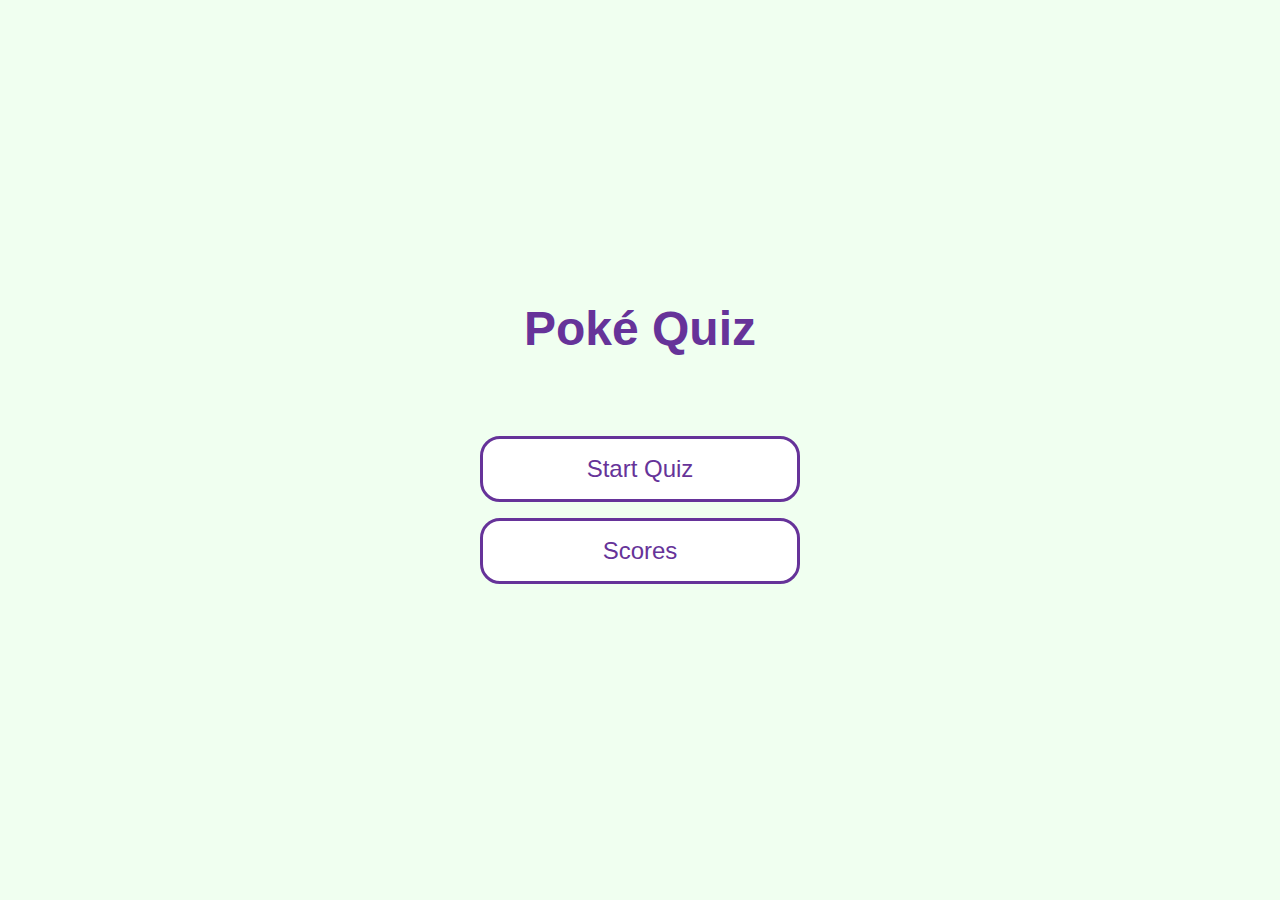
<file: index.html>
<!DOCTYPE html>
<html lang="en">
<head>
    <meta charset="UTF-8">
    <meta http-equiv="X-UA-Compatible" content="IE=edge">
    <meta name="viewport" content="width=device-width, initial-scale=1.0">
    <title>Poké Quiz</title>
    <link rel="stylesheet" href="./assets/style.css">
</head>
<body>
    <div class="container">
        <div id="home" class="flex-center flex-column">
            <h1>Poké Quiz</h1>
            <a class="btn" href="./assets/quiz.html">Start Quiz</a>
            <a class="btn" href="./assets/scores.html">Scores</a>
        </div>
    </div>
    <script src="./assets/inQuiz.js"></script>
    <script src="./assets/gameOver.js"></script>
    <script src="./assets/scores.js"></script>
</body>
</html>
</file>
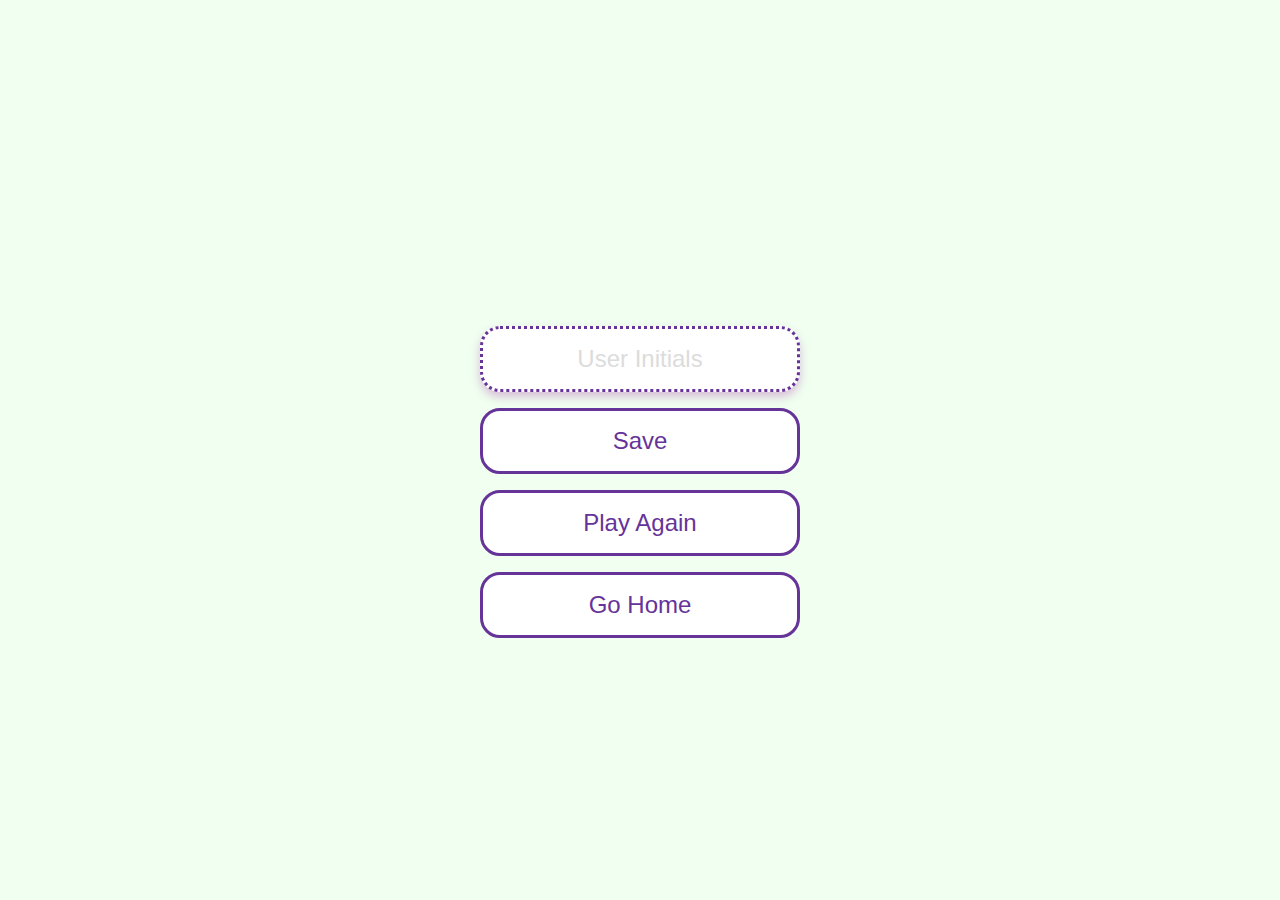
<file: assets/gameOver.html>
<!DOCTYPE html>
<html lang="en">
<head>
    <meta charset="UTF-8">
    <meta http-equiv="X-UA-Compatible" content="IE=edge">
    <meta name="viewport" content="width=device-width, initial-scale=1.0">
    <title>YAY!!!</title>
    <link rel="stylesheet" href="style.css">
</head>
<body>
    <div class="container">
        <div id="end" class="flex-center flex-column">
            <h1 id="finalScore"></h1> 
            <form>
                <input type="text" name="userINT" id="userINT" placeholder="User Initials">
                <button type="submit" class="btn" id="saveScoreBtn" onclick="saveHighScore(event)">Save</button>
            </form>
            <a class="btn" href="quiz.html">Play Again</a>
            <a class="btn" href="../index.html">Go Home</a>
        </div>
    </div>
    <script src="gameOver.js"></script>
</body>
</html>
</file>
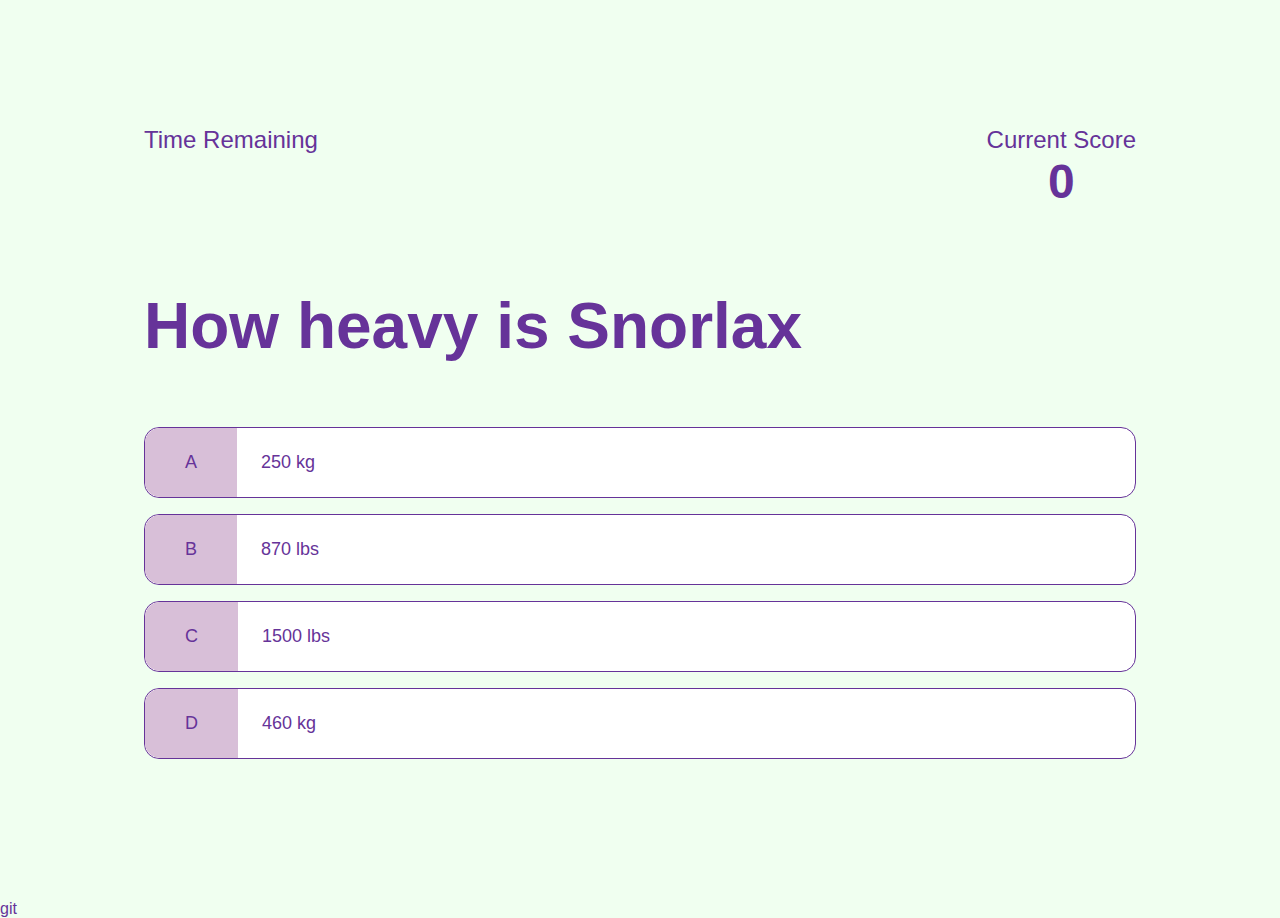
<file: assets/quiz.html>
<!DOCTYPE html>
<html lang="en">
<head>
    <meta charset="UTF-8">
    <meta http-equiv="X-UA-Compatible" content="IE=edge">
    <meta name="viewport" content="width=device-width, initial-scale=1.0">
    <title>Code Quiz</title>
    <link rel="stylesheet" href="style.css">
    <link rel="stylesheet" href="inQuiz.css">
</head>
<body>
    <div class="container">
        <div id="quiz" class="justify-center flex-column">
            <div id="hud">
                <div id="hud-item">
                  <p class="hud-prefix">
                    Time Remaining
                  </p>
                  <h1 class="hud-main-text" id="Timer">
                    </h1>
                </div>
                <div id="hud-item">
                  <p class="hud-prefix">
                    Current Score
                  </p>
                  <h1 class="hud-main-text" id="score">
                    0
                  </h1>
                </div>
              </div>
            <h2 id="question">dummy question here?</h2>
            <div class="options-container">
                <p class="option-letter">A</p>
                <p class="option-text" data-number="1">Option 1</p>
            </div>
            <div class="options-container">
                <p class="option-letter">B</p>
                <p class="option-text" data-number="2">Option 2</p>
            </div>
            <div class="options-container">
                <p class="option-letter">C</p>
                <p class="option-text" data-number="3">Option 3</p>
            </div>
            <div class="options-container">
                <p class="option-letter">D</p>
                <p class="option-text" data-number="4">Option 4</p>
            </div>
        </div>
    </div>
    <script src="inQuiz.js"></script>
</body>
</html>git
</file>
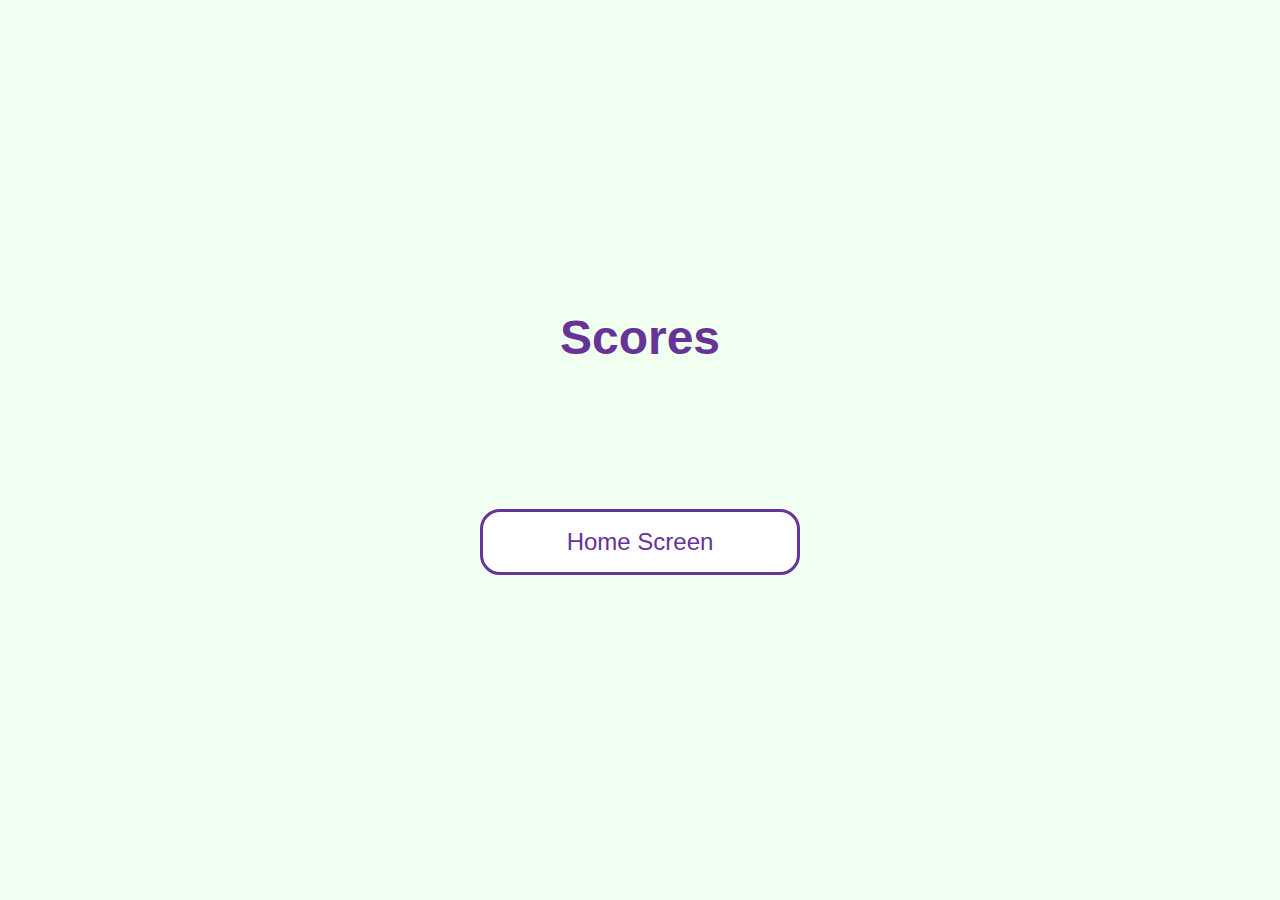
<file: assets/scores.html>
<!DOCTYPE html>
<html lang="en">
<head>
    <meta charset="UTF-8">
    <meta http-equiv="X-UA-Compatible" content="IE=edge">
    <meta name="viewport" content="width=device-width, initial-scale=1.0">
    <title>Scores</title>
    <link rel="stylesheet" href="style.css">
    <link rel="stylesheet" href="scores.css">
</head>
<body>
    <div class="container">
        <div id="highScores" class="flex-center flex-column"> 
            <h1 id="finalScore">Scores</h1>
            <ul id="highScoresList"></ul>
            <a class="btn" href="../index.html">Home Screen</a>
        </div>
    </div>
    <script src="scores.js"></script>
</body>
</html>
</file>
<file: assets/style.css>
:root {
    background-color: honeydew;
    font-size: medium;
}

*{
    box-sizing: border-box;
    font-family:'Lucida Sans', 'Lucida Sans Regular', 'Lucida Grande', 'Lucida Sans Unicode', Geneva, Verdana, sans-serif;
    margin: 0;
    padding: 0;
    color: rebeccapurple;
}

h1,h2,h3,h4 {
    margin-bottom: 1rem;
}

h1 {
    font-size: 3rem;
    color: rebeccapurple;
    margin-bottom: 5rem;
  }
  
  h1 > span {
    font-size: 2rem;
    font-weight: 500;
  }
  
  h2 {
    font-size: 4rem;
    margin-bottom: 4rem;
    font-weight: 700;
  }
  
  h3 {
    font-size: 2.5rem;
    font-weight: 500;
  }

  .container {
      padding: 1.5rem;
      width: 100vw;
      height: 100vh;
      display: flex;
      justify-content: center;
      align-items: center;
      max-width: 65rem;
      margin: 0 auto;
  }

  .container > * {
      width: 100%;
  }

  .flex-center {
      justify-content: center;
      align-items: center;
  }

  .flex-column {
      display: flex;
      flex-direction: column;
  }

  .justify-center {
    justify-content: center;
  }
  
  .text-center {
    text-align: center;
  }
  
  .hidden {
    display: none;
  }
  /* forms */
  form {
    width: 100%;
    display: flex;
    align-items: center;
    flex-direction: column;
    font-size: 1.8rem;
    border: none;

  }
  input {
    width: 20rem;
    margin-bottom: 1rem;
    padding: 1rem;
    text-align: center;
    border: 3px dotted rebeccapurple;
    background-color: white;
    color: rebeccapurple;
    font-size: 1.5rem;
    border-radius: 20px;
    box-shadow: 0 5px 10px 0 thistle;
  }
  input::placeholder {
    color: gainsboro;
  }

  /* buttons */
  .btn {
    font-size: 1.5rem;
    padding: 1rem;
    width: 20rem;
    text-align: center;
    border: 3px solid rebeccapurple;
    margin-bottom: 1rem;
    text-decoration: none;
    color: rebeccapurple;
    background-color: white;
    border-radius: 20px;
  }
  
  .btn:hover {
    cursor: pointer;
    box-shadow: 0 10px 20px 0 thistle;
    transform: translateY(-0.1rem);
    transition: transform 150ms;
  }
</file>
<file: assets/inQuiz.css>
.options-container {
    display: flex;
    margin-bottom: 1rem;
    width: 100%;
    font-size: 18px;
    border: 1px solid rebeccapurple;
    background-color: white;
    border-radius: 15px;
}

#hud {
  display: flex;
  justify-content: space-between;
}

.hud-prefix {
  text-align: center;
  font-size: 1.5rem;
}

.hud-main-text {
  text-align: center;
}

.option-letter {
  padding: 1.5rem 2.5rem;
  background-color: thistle;
  border-radius: 15px 0 0 15px;

}

.option-text {
    padding: 1.5rem;
    width: 100%;
}

.options-container:hover {
    cursor: pointer;
    box-shadow: 0 10px 20px 0 thistle;
    transform: translateY(-0.1rem);
    transition: transform 150ms;
  }

  .correct {
    /* background-color: green; */
    box-shadow: 0px 5px 10px 0px green;
  }

  .correct:hover {
    box-shadow: 0px 5px 10px 0px green;
  }

  .incorrect {
    /* background-color: red; */
    box-shadow: 0px 5px 10px 0px red;
  }

  .incorrect:hover {
    box-shadow: 0px 5px 10px 0px red;
  }
</file>
<file: assets/scores.css>
#highScoresList {
    list-style: none;
    padding-left: 0;
    margin-bottom: 4rem;
  }
  
  .high-score {
    font-size: 1.8rem;
    margin-bottom: 0.5rem;
  }
</file>
